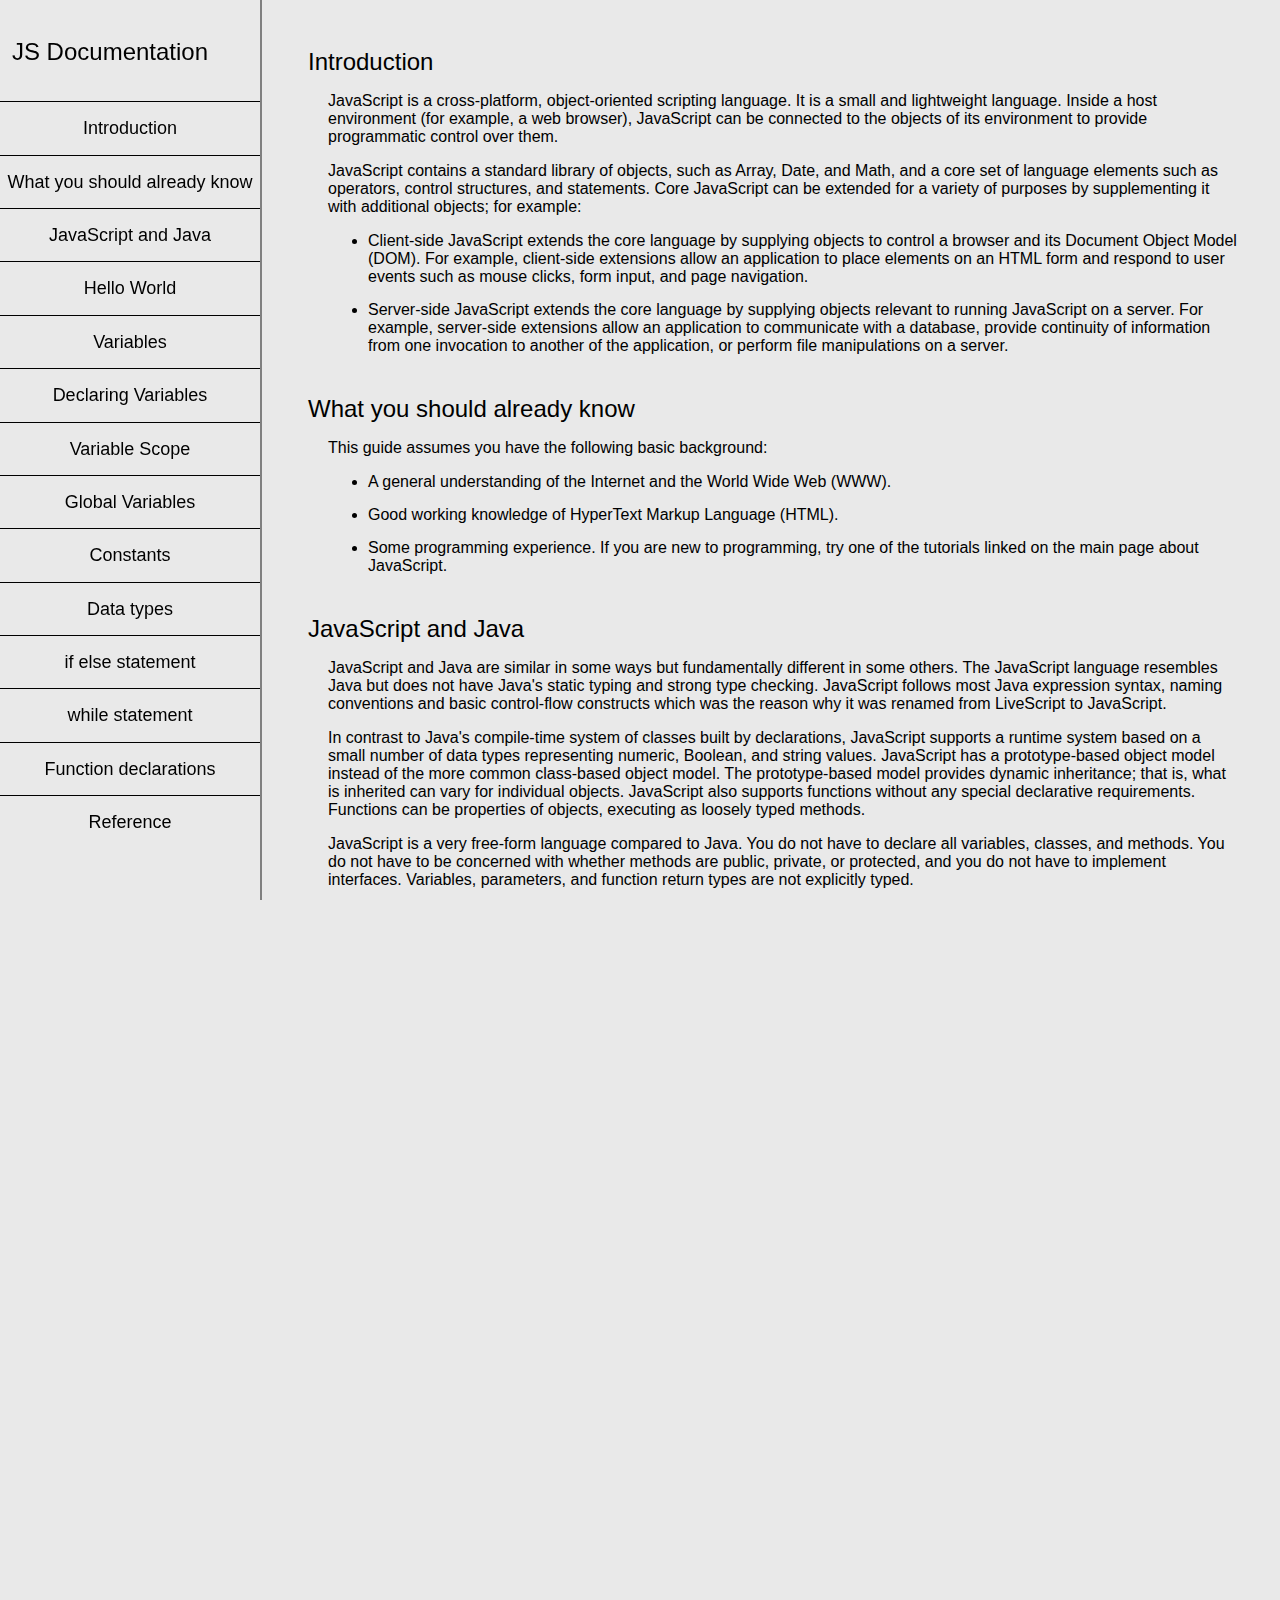
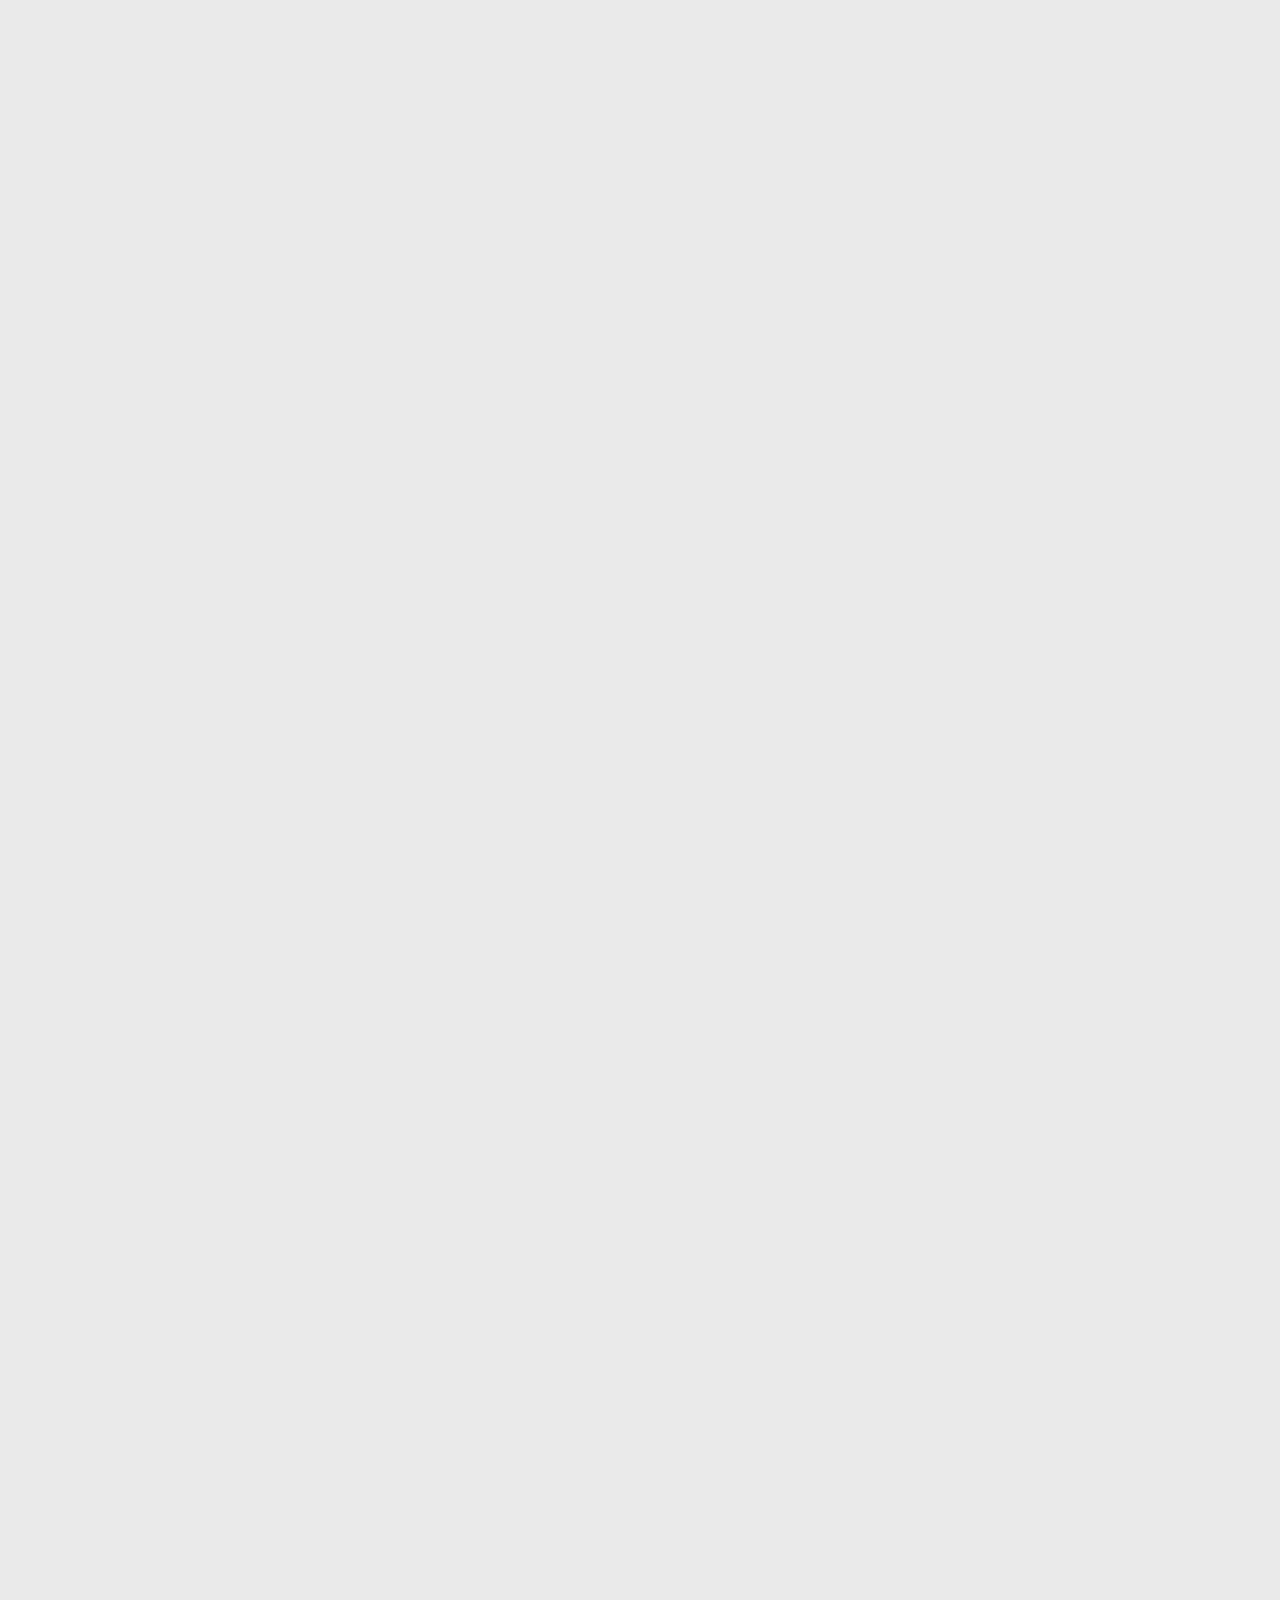
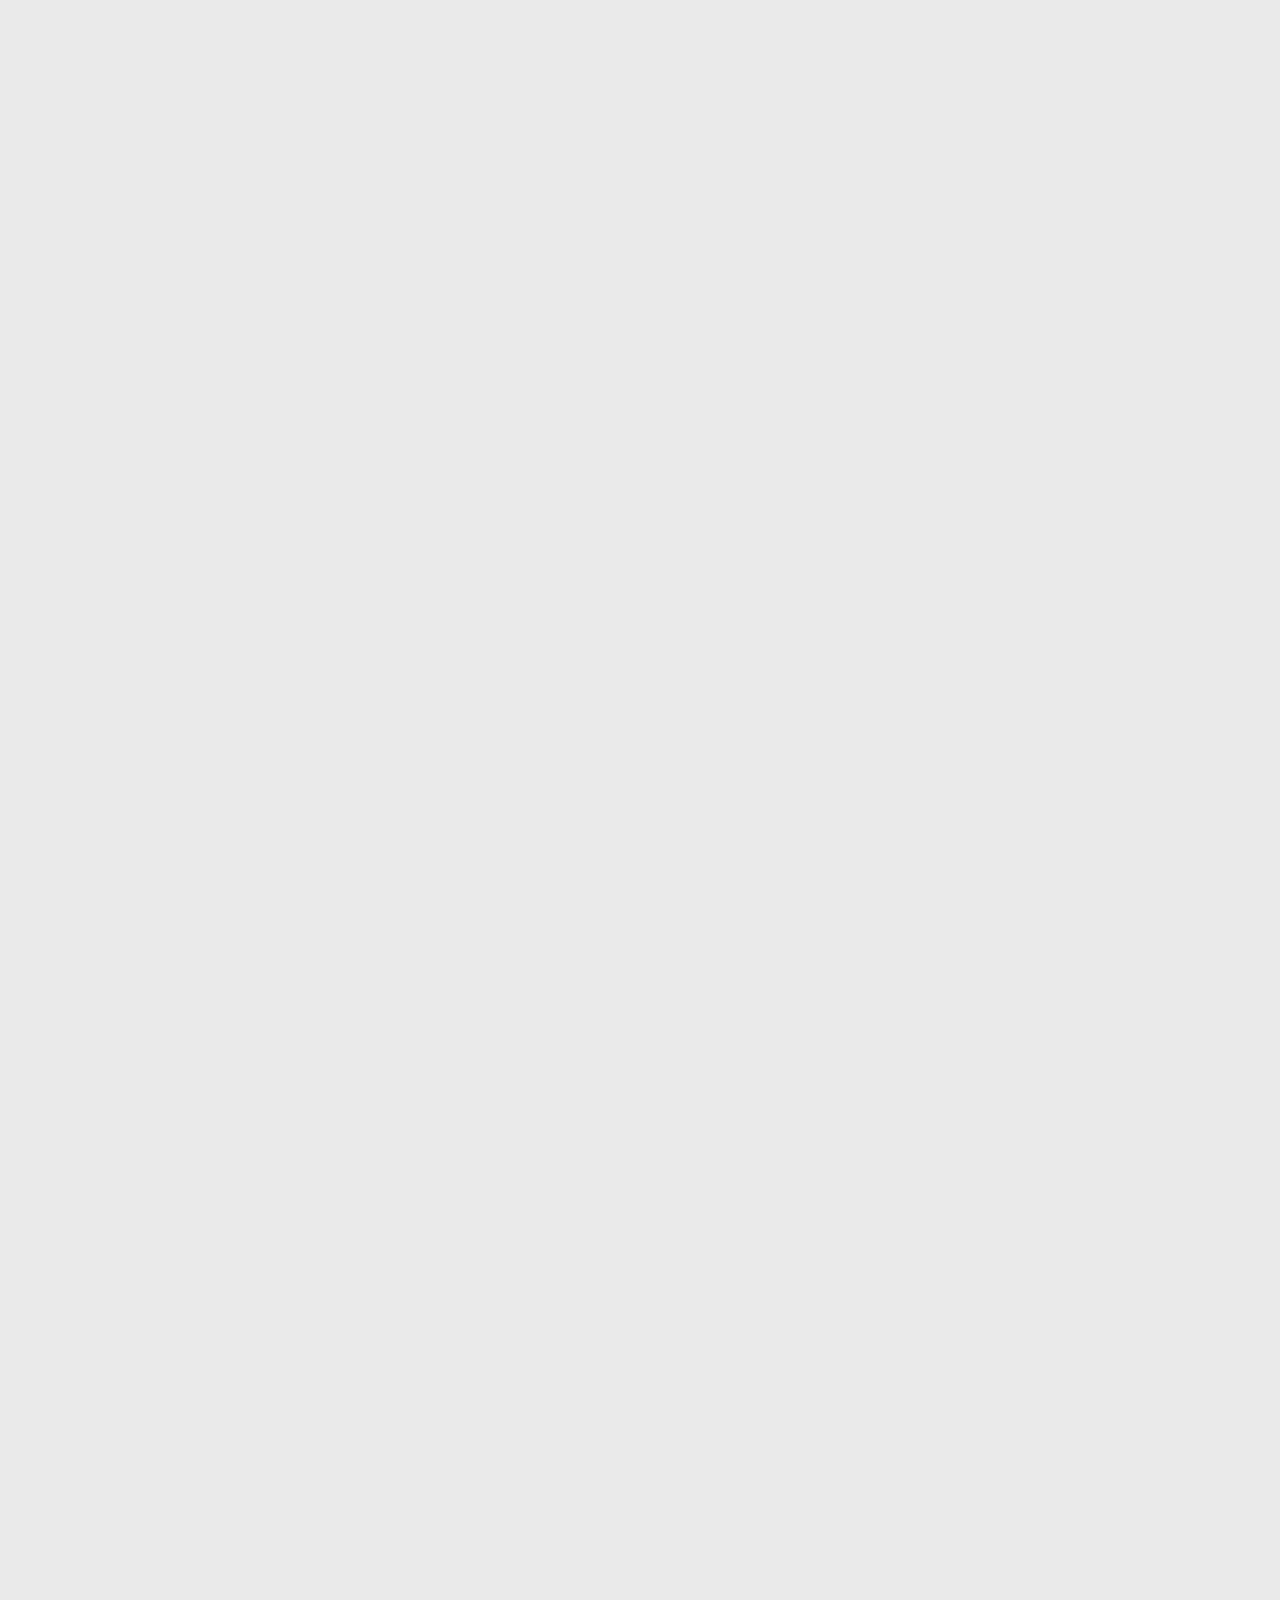
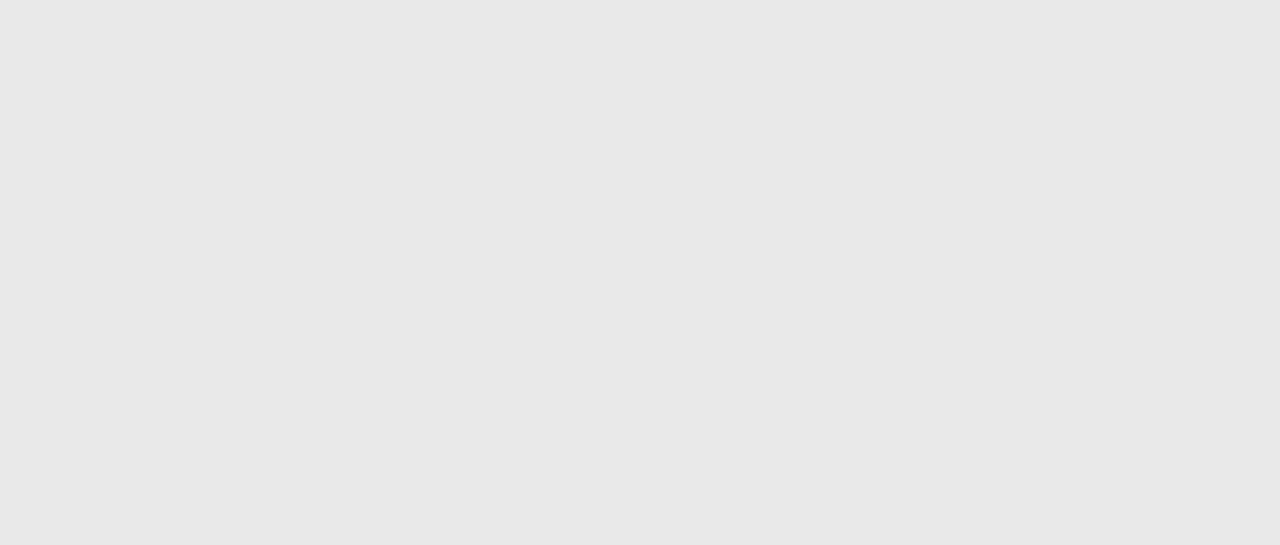
<file: js-documentation-fcc/index.html>
<!DOCTYPE html>
<html lang="en">
  <head>
    <meta charset="UTF-8" />
    <meta name="viewport" content="width=device-width, initial-scale=1.0" />
    <meta http-equiv="X-UA-Compatible" content="ie=edge" />
    <title>Technical Documentation Page</title>
    <link rel="stylesheet" href="styles.css" />
  </head>

  <body>
    <nav id="navbar">
      <header>
        <a href="./index.html">JS Documentation</a>
      </header>
      <ul>
        <li>
          <a class="nav-link" href="#Introduction">Introduction</a>
        </li>
        <li>
          <a class="nav-link" href="#What_you_should_already_know"
            >What you should already know</a
          >
        </li>
        <li>
          <a class="nav-link" href="#JavaScript_and_Java"
            >JavaScript and Java</a
          >
        </li>
        <li>
          <a class="nav-link" href="#Hello_World">Hello World</a>
        </li>
        <li>
          <a class="nav-link" href="#Variables">Variables</a>
        </li>
        <li>
          <a class="nav-link" href="#Declaring_Variables"
            >Declaring Variables</a
          >
        </li>
        <li>
          <a class="nav-link" href="#Variable_Scope">Variable Scope</a>
        </li>
        <li>
          <a class="nav-link" href="#Global_Variables">Global Variables</a>
        </li>
        <li>
          <a class="nav-link" href="#Constants">Constants</a>
        </li>
        <li>
          <a class="nav-link" href="#Data_types">Data types</a>
        </li>
        <li>
          <a class="nav-link" href="#if_else_statement">if else statement</a>
        </li>
        <li>
          <a class="nav-link" href="#while_statement">while statement</a>
        </li>
        <li>
          <a class="nav-link" href="#Function_declarations"
            >Function declarations</a
          >
        </li>
        <li>
          <a class="nav-link" href="#Reference">Reference</a>
        </li>
      </ul>
    </nav>

    <main id="main-doc">
      <section class="main-section" id="Introduction">
        <header>Introduction</header>
        <p>
          JavaScript is a cross-platform, object-oriented scripting language. It
          is a small and lightweight language. Inside a host environment (for
          example, a web browser), JavaScript can be connected to the objects of
          its environment to provide programmatic control over them.
        </p>
        <p>
          JavaScript contains a standard library of objects, such as Array,
          Date, and Math, and a core set of language elements such as operators,
          control structures, and statements. Core JavaScript can be extended
          for a variety of purposes by supplementing it with additional objects;
          for example:
        </p>
        <ul>
          <li>
            Client-side JavaScript extends the core language by supplying
            objects to control a browser and its Document Object Model (DOM).
            For example, client-side extensions allow an application to place
            elements on an HTML form and respond to user events such as mouse
            clicks, form input, and page navigation.
          </li>
          <li>
            Server-side JavaScript extends the core language by supplying
            objects relevant to running JavaScript on a server. For example,
            server-side extensions allow an application to communicate with a
            database, provide continuity of information from one invocation to
            another of the application, or perform file manipulations on a
            server.
          </li>
        </ul>
      </section>
      <section class="main-section" id="What_you_should_already_know">
        <header>What you should already know</header>
        <p>This guide assumes you have the following basic background:</p>
        <ul>
          <li>
            A general understanding of the Internet and the World Wide Web
            (WWW).
          </li>
          <li>Good working knowledge of HyperText Markup Language (HTML).</li>
          <li>
            Some programming experience. If you are new to programming, try one
            of the tutorials linked on the main page about JavaScript.
          </li>
        </ul>
      </section>
      <section class="main-section" id="JavaScript_and_Java">
        <header>JavaScript and Java</header>
        <p>
          JavaScript and Java are similar in some ways but fundamentally
          different in some others. The JavaScript language resembles Java but
          does not have Java's static typing and strong type checking.
          JavaScript follows most Java expression syntax, naming conventions and
          basic control-flow constructs which was the reason why it was renamed
          from LiveScript to JavaScript.
        </p>
        <p>
          In contrast to Java's compile-time system of classes built by
          declarations, JavaScript supports a runtime system based on a small
          number of data types representing numeric, Boolean, and string values.
          JavaScript has a prototype-based object model instead of the more
          common class-based object model. The prototype-based model provides
          dynamic inheritance; that is, what is inherited can vary for
          individual objects. JavaScript also supports functions without any
          special declarative requirements. Functions can be properties of
          objects, executing as loosely typed methods.
        </p>
        <p>
          JavaScript is a very free-form language compared to Java. You do not
          have to declare all variables, classes, and methods. You do not have
          to be concerned with whether methods are public, private, or
          protected, and you do not have to implement interfaces. Variables,
          parameters, and function return types are not explicitly typed.
        </p>
      </section>
      <section class="main-section" id="Hello_World">
        <header>Hello World</header>
        <p>
          To get started with writing JavaScript, open the Scratchpad and write
          your first "Hello world" JavaScript code:
        </p>
        <code
          >function greetMe(yourName) { alert("Hello " + yourName); }
          greetMe("World");</code
        >
        <p>
          Select the code in the pad and hit Ctrl+R to watch it unfold in your
          browser!
        </p>
      </section>
      <section class="main-section" id="Variables">
        <header>Variables</header>
        <p>
          You use variables as symbolic names for values in your application.
          The names of variables, called identifiers, conform to certain rules.
        </p>
        <p>
          A JavaScript identifier must start with a letter, underscore (_), or
          dollar sign ($); subsequent characters can also be digits (0-9).
          Because JavaScript is case sensitive, letters include the characters
          "A" through "Z" (uppercase) and the characters "a" through "z"
          (lowercase).
        </p>
        <p>
          You can use ISO 8859-1 or Unicode letters such as å and ü in
          identifiers. You can also use the Unicode escape sequences as
          characters in identifiers. Some examples of legal names are
          Number_hits, temp99, and _name.
        </p>
      </section>
      <section class="main-section" id="Declaring_Variables">
        <header>Declaring Variables</header>
        <p>You can declare a variable in three ways:</p>
        <p>With the keyword var. For example,</p>
        <code>var x = 42.</code>
        <p>
          This syntax can be used to declare both local and global variables.
        </p>
        <p>By simply assigning it a value. For example,</p>
        <code>x = 42.</code>
        <p>
          This always declares a global variable. It generates a strict
          JavaScript warning. You shouldn't use this variant.
        </p>
        <p>With the keyword let. For example,</p>
        <code>let y = 13.</code>
        <p>
          This syntax can be used to declare a block scope local variable. See
          Variable scope below.
        </p>
      </section>
      <section class="main-section" id="Variable_Scope">
        <header>Variable Scope</header>
        <p>
          When you declare a variable outside of any function, it is called a
          global variable, because it is available to any other code in the
          current document. When you declare a variable within a function, it is
          called a local variable, because it is available only within that
          function.
        </p>
        <p>
          JavaScript before ECMAScript 2015 does not have block statement scope;
          rather, a variable declared within a block is local to the function
          (or global scope) that the block resides within. For example the
          following code will log 5, because the scope of x is the function (or
          global context) within which x is declared, not the block, which in
          this case is an if statement.
        </p>
        <code>if (true) { var x = 5; } console.log(x); // 5</code>
        <p>
          This behavior changes, when using the let declaration introduced in
          ECMAScript 2015.
        </p>
        <code
          >if (true) { let y = 5; } console.log(y); // ReferenceError: y is not
          defined</code
        >
      </section>
      <section class="main-section" id="Global_Variables">
        <header>Global Variables</header>
        <p>
          Global variables are in fact properties of the global object. In web
          pages the global object is window, so you can set and access global
          variables using the window.variable syntax.
        </p>
        <p>
          Consequently, you can access global variables declared in one window
          or frame from another window or frame by specifying the window or
          frame name. For example, if a variable called phoneNumber is declared
          in a document, you can refer to this variable from an iframe as
          parent.phoneNumber.
        </p>
      </section>
      <section class="main-section" id="Constants">
        <header>Constants</header>
        <p>
          You can create a read-only, named constant with the const keyword. The
          syntax of a constant identifier is the same as for a variable
          identifier: it must start with a letter, underscore or dollar sign and
          can contain alphabetic, numeric, or underscore characters.
        </p>
        <code>const PI = 3.14;</code>
        <p>
          A constant cannot change value through assignment or be re-declared
          while the script is running. It has to be initialized to a value.
        </p>
        <p>
          The scope rules for constants are the same as those for let block
          scope variables. If the const keyword is omitted, the identifier is
          assumed to represent a variable.
        </p>
        <p>
          You cannot declare a constant with the same name as a function or
          variable in the same scope. For example:
        </p>
        <code
          >// THIS WILL CAUSE AN ERROR function f() {}; const f = 5; // THIS
          WILL CAUSE AN ERROR ALSO function f() { const g = 5; var g;
          //statements }</code
        >
        <p>
          However, object attributes are not protected, so the following
          statement is executed without problems.
        </p>
        <code
          >const MY_OBJECT = {"key": "value"}; MY_OBJECT.key =
          "otherValue";</code
        >
      </section>
      <section class="main-section" id="Data_types">
        <header>Data types</header>
        <p>The latest ECMAScript standard defines seven data types:</p>
        <ul>
          <li>
            <p>Six data types that are primitives:</p>
            <ul>
              <li>Boolean. true and false.</li>
              <li>
                null. A special keyword denoting a null value. Because
                JavaScript is case-sensitive, null is not the same as Null,
                NULL, or any other variant.
              </li>
              <li>undefined. A top-level property whose value is undefined.</li>
              <li>Number. 42 or 3.14159.</li>
              <li>String. "Howdy"</li>
              <li>
                Symbol (new in ECMAScript 2015). A data type whose instances are
                unique and immutable.
              </li>
            </ul>
          </li>
          <li><p>and Object</p></li>
        </ul>
        <p>
          Although these data types are a relatively small amount, they enable
          you to perform useful functions with your applications. Objects and
          functions are the other fundamental elements in the language. You can
          think of objects as named containers for values, and functions as
          procedures that your application can perform.
        </p>
      </section>
      <section class="main-section" id="if_else_statement">
        <header>if else statement</header>
        <p>
          Use the if statement to execute a statement if a logical condition is
          true. Use the optional else clause to execute a statement if the
          condition is false. An if statement looks as follows:
        </p>
        <code>if (condition) { statement_1; } else { statement_2; }</code>
        <p>
          condition can be any expression that evaluates to true or false. See
          Boolean for an explanation of what evaluates to true and false. If
          condition evaluates to true, statement_1 is executed; otherwise,
          statement_2 is executed. statement_1 and statement_2 can be any
          statement, including further nested if statements.
        </p>
        <p>
          You may also compound the statements using else if to have multiple
          conditions tested in sequence, as follows:
        </p>
        <code
          >if (condition_1) { statement_1; } else if (condition_2) {
          statement_2; } else if (condition_n) { statement_n; } else {
          statement_last; }</code
        >
        <p>
          In the case of multiple conditions only the first logical condition
          which evaluates to true will be executed. To execute multiple
          statements, group them within a block statement ({ ... }) . In
          general, it's good practice to always use block statements, especially
          when nesting if statements:
        </p>
        <code
          >if (condition) { statement_1_runs_if_condition_is_true;
          statement_2_runs_if_condition_is_true; } else {
          statement_3_runs_if_condition_is_false;
          statement_4_runs_if_condition_is_false; }</code
        >
        <p>
          It is advisable to not use simple assignments in a conditional
          expression, because the assignment can be confused with equality when
          glancing over the code. For example, do not use the following code:
        </p>
        <code>if (x = y) { /* statements here */ }</code>
        <p>
          If you need to use an assignment in a conditional expression, a common
          practice is to put additional parentheses around the assignment. For
          example:
        </p>
        <code>if ((x = y)) { /* statements here */ }</code>
      </section>
      <section class="main-section" id="while_statement">
        <header>while statement</header>
        <p>
          A while statement executes its statements as long as a specified
          condition evaluates to true. A while statement looks as follows:
        </p>
        <code>while (condition) statement </code>
        <p>
          If the condition becomes false, statement within the loop stops
          executing and control passes to the statement following the loop.
        </p>
        <p>
          The condition test occurs before statement in the loop is executed. If
          the condition returns true, statement is executed and the condition is
          tested again. If the condition returns false, execution stops and
          control is passed to the statement following while.
        </p>
        <p>
          To execute multiple statements, use a block statement ({ ... }) to
          group those statements.
        </p>
        <p>Example:</p>
        <p>
          The following while loop iterates as long as n is less than three:
        </p>
        <code>var n = 0; var x = 0; while (n < 3) { n++; x += n; }</code>
        <p>
          With each iteration, the loop increments n and adds that value to x.
          Therefore, x and n take on the following values:
        </p>
        <ul>
          <li>After the first pass: n = 1 and x = 1</li>
          <li>After the second pass: n = 2 and x = 3</li>
          <li>After the third pass: n = 3 and x = 6</li>
        </ul>
        <p>
          After completing the third pass, the condition n < 3 is no longer
          true, so the loop terminates.
        </p>
      </section>
      <section class="main-section" id="Function_declarations">
        <header>Function declarations</header>
        <p>
          A function definition (also called a function declaration, or function
          statement) consists of the function keyword, followed by:
        </p>
        <ul>
          <li>The name of the function.</li>
          <li>
            A list of arguments to the function, enclosed in parentheses and
            separated by commas.
          </li>
          <li>
            The JavaScript statements that define the function, enclosed in
            curly brackets, { }.
          </li>
        </ul>
        <p>
          For example, the following code defines a simple function named
          square:
        </p>
        <code>function square(number) { return number * number; }</code>
        <p>
          The function square takes one argument, called number. The function
          consists of one statement that says to return the argument of the
          function (that is, number) multiplied by itself. The return statement
          specifies the value returned by the function.
        </p>
        <code>return number * number;</code>
        <p>
          Primitive parameters (such as a number) are passed to functions by
          value; the value is passed to the function, but if the function
          changes the value of the parameter, this change is not reflected
          globally or in the calling function.
        </p>
      </section>
      <section class="main-section" id="Reference">
        <header>Reference</header>
        <ul>
          <li>
            All the documentation in this page is taken from
            <a
              href="https://developer.mozilla.org/en-US/docs/Web/JavaScript/Guide"
              target="_blank"
              >MDN</a
            >
          </li>
        </ul>
      </section>
    </main>
  </body>
</html>
</file>
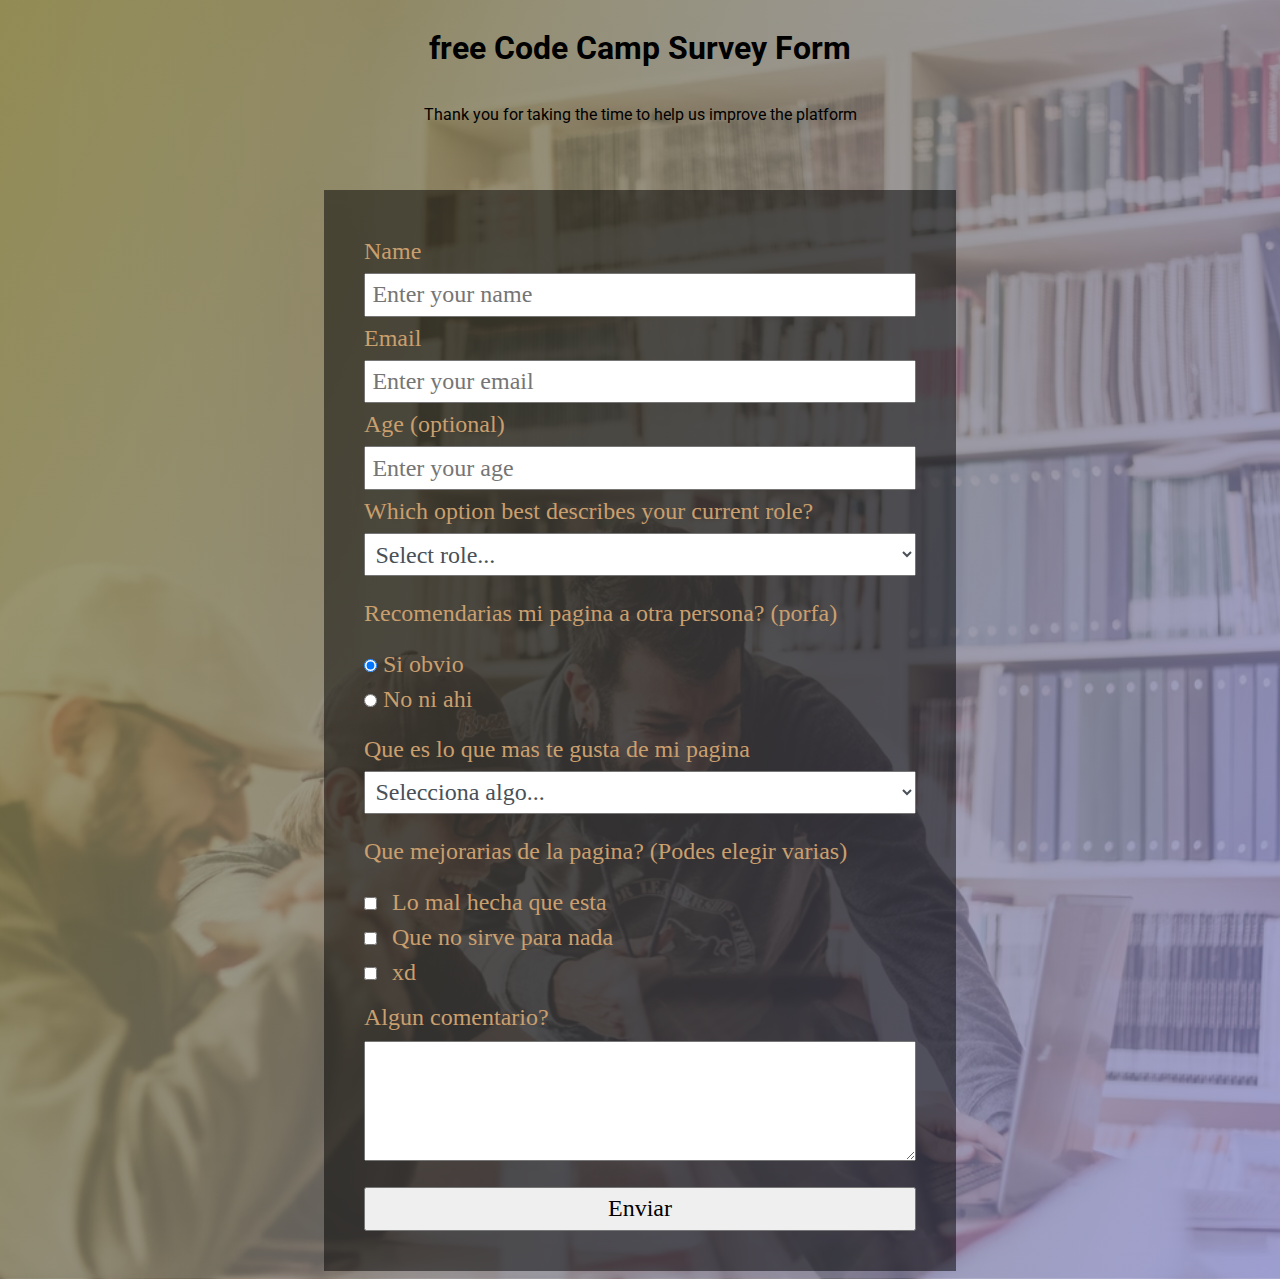
<file: survey-form-fcc/index.html>
<!DOCTYPE html>

<html>
  <head>
    <meta charset="utf-8" />
    <meta http-equiv="X-UA-Compatible" content="IE=edge" />
    <title>Survey</title>
    <meta name="description" content="mi pagina" />
    <meta name="viewport" content="width=device-width, initial-scale=1" />
    <link rel="stylesheet" href="./styles.css" />
  </head>
  <body class="img1">
    <h1 class="titulo">free Code Camp Survey Form</h1>
    <p class="subtitulo">
      Thank you for taking the time to help us improve the platform
    </p>

    <form>
      <div class="textosurvey">
        <label id="namelabel" for="name">Name</label>
        <input
          class="controlform"
          id="name"
          name="name"
          type="text"
          required
          placeholder="Enter your name"
        />

        <label id="emaillabel" for="email">Email</label>
        <input
          class="controlform"
          id="email"
          name="email"
          type="email"
          required
          placeholder="Enter your email"
        />
        <label id="agelabel" for="age">Age (optional)</label>
        <input
          class="controlform"
          id="age"
          name="age"
          placeholder="Enter your age"
          type="number"
          min="1"
          max="120"
        />
        <label id="rolelabel" for="role"
          >Which option best describes your current role?</label
        >
        <select class="controlform" id="role" name="role" required>
          <option disabled selected value>Select role...</option>
          <option value="fulltimejob">Full time job</option>
          <option value="fulltimelearner">Full time learner</option>
          <option value="nottosay">Prefer not to say</option>
          <option value="other">Other</option>
        </select>
        <p class="psurvey">Recomendarias mi pagina a otra persona? (porfa)</p>
       <label>
        <input name="userresp" type="radio" class="resp" checked> Si obvio</input> 
        </label>
        <label>
            <input name="userresp" type="radio" class="resp"> No ni ahi</input> 
        </label>
        <label id="paglabel" for="pag" class="labelpag">Que es lo que mas te gusta de mi pagina</label>
            <select class="controlform" id="pag" name="pag">
                <option disabled selected value>Selecciona algo...</option>
                <option value="queandarebien">Que anda re bien</option>
                <option value="lomalaquees">Lo mala que es</option>
            </select>
           
            <p>Que mejorarias de la pagina? (Podes elegir varias)</p>
            <label>
                <input type="checkbox" class="paracheckbox"> Lo mal hecha que esta </input>
            </label>
            <label>
                <input type="checkbox" class="paracheckbox"> Que no sirve para nada</input>
            </label>
            <label>
                <input type="checkbox" class="paracheckbox"> xd</input>
            </label>

            <p class="comentario">Algun comentario?</p>
            <textarea class="paratextarea" placeholder="Escribi tu comentario aca...">
            </textarea>
            
            <button class="submitear">Enviar</button>

        


      </div>
    </form>
  </body>
</html>
</file>
<file: js-documentation-fcc/styles.css>
nav{
    display:block;
}

html, body{
    background-color:rgb(233, 233, 233);
    /*min-width: 290px;*/
    font-family: 'Open Sans', Arial, 'sans-serif';
    width:100vw;
    height:100vh;
    overflow-x: hidden;
}
#navbar{
    width: 300px;
    /*min-width: 290px;*/
    height:100%;
    font-size: 18px;
    border-right:solid;
    border-right-color: grey;
    border-right-width: 2px;
    position:fixed;
    top:0px;
    left: -40px;
    line-height: 1.8;
    text-align: center;

}

#navbar a{
    padding:10px 3px;
    text-decoration: none;
    display:block;
    color:black;
}
#navbar li{
    border-top:1px solid;
    width: 100%;
    position: relative;
    list-style: none;

}
header{
    font-size:24px;
    text-align:center;
    margin-top: 20px;
    display:block;
}

#main-doc header{
    text-align: left;
    margin-top:40px;
}

#main-doc{
    margin-left: 300px;
    padding-right:50px;
    
}

p{
    margin-left:20px;
    margin-bottom:5px;
}

#main-doc li{
    margin: 15px 0px 0px 20px;

}

code{
    text-align:left;
    display:block;
    white-space: pre-line;
    padding:10px;
    background-color:rgb(212, 211, 211);
    padding-left:15px;
    line-height: 2;
    margin:10px;
    margin-left:30px;

}
</file>
<file: survey-form-fcc/styles.css>
@import url('https://fonts.googleapis.com/css2?family=Roboto:wght@100&display=swap');
*{
    box-sizing: border-box;
}

.img1{
    
    background-position: center;
    background-repeat: no-repeat;
    background-size: cover;
    display:flex;
    align-items: center;
    flex-direction: column;
    background-image: linear-gradient( 115deg, rgba(131, 123, 55, 0.8), rgba(136, 136, 206, 0.7) ), 
    url(./images/genteestudiando.jpg);
    

}


.titulo, .subtitulo{
    font-family:"Roboto";
    color:black;


    
}

.textosurvey{
   /* width:700px;*/
    padding:40px;


}

form{
    margin-top:50px;
    font-size:24px;
    background: rgba(0, 0, 0, 0.5);
    color:rgb(202, 159, 110);
    width: 50%;

    
}

label{
    display:block;
    margin:0.5rem 0;
}

input, select, button, textarea{
    margin: 0;
    font-family: inherit;
    font-size: inherit;
    line-height: inherit;
    padding: 0.4rem;
    
}


.controlform{
    width:100%;
    color: #495057;
}


.labelpag{
    padding-top:15px;
}

.paracheckbox{
    margin-right:9px;
}

.paratextarea{
    resize:vertical;
    width:100%;
    text-align: start;
    font-size:18px;
    min-height: 120px;
    max-height: 400px;
}

.submitear{
    text-align: center;
    width: 100%;
    margin-top:20px;
}

.comentario{
    margin-top:18px;
    margin-bottom: 10px;
}

@media(max-width:600px){
    form{
        width:100%;
    }
}
</file>
